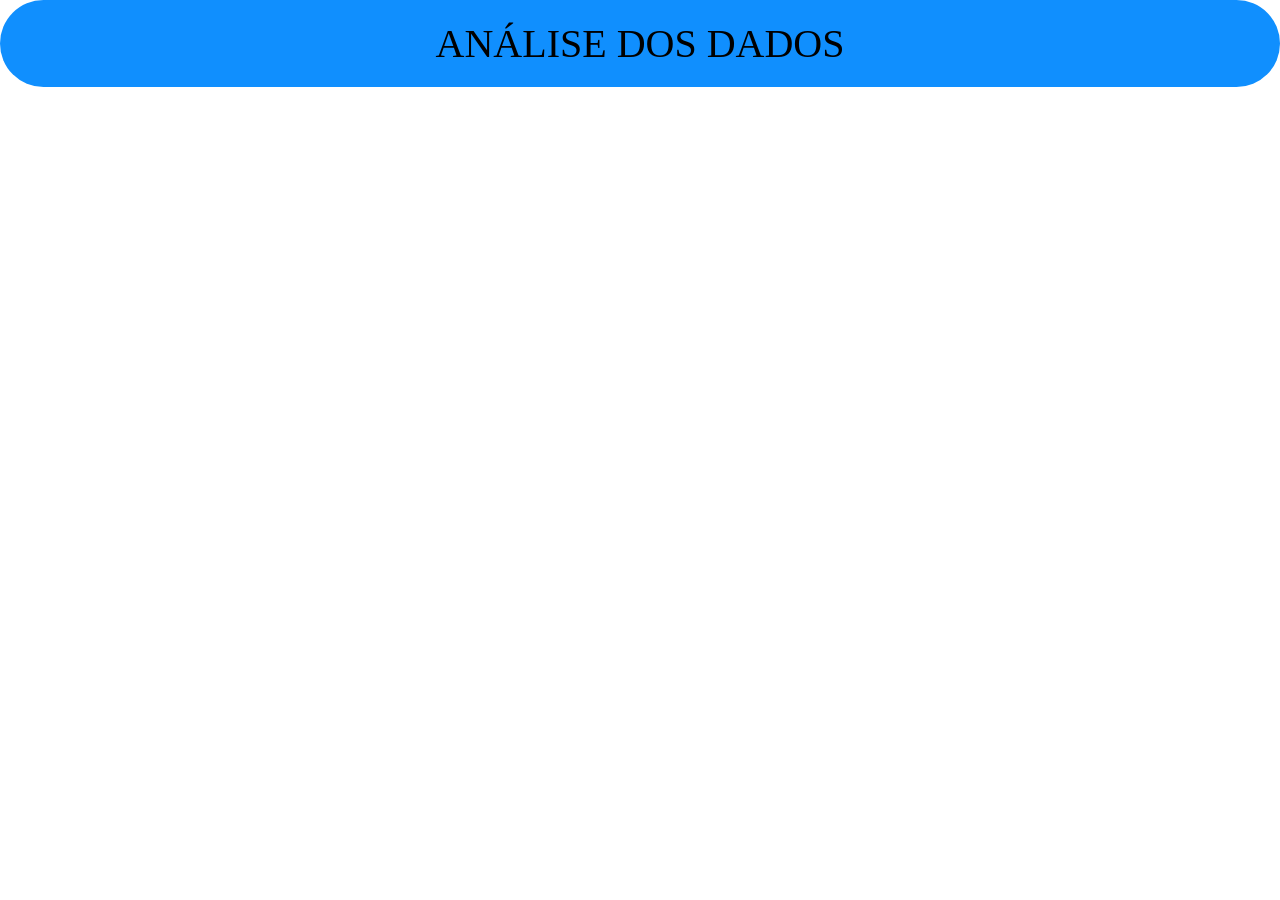
<file: analise.html>
<!DOCTYPE html>
<html lang="pt-br">
<head>
    <meta charset="UTF-8">
    <meta name="viewport" content="width=device-width, initial-scale=1.0">
    <title>ANÁLISE DOS DADOS</title>
    <link rel="stylesheet" href="pag1.css">
</head>

<body>
  
        <div class="cab"> 
        <header> 
        ANÁLISE DOS DADOS
        </header>
        </div> 



</body>

</html>
</file>
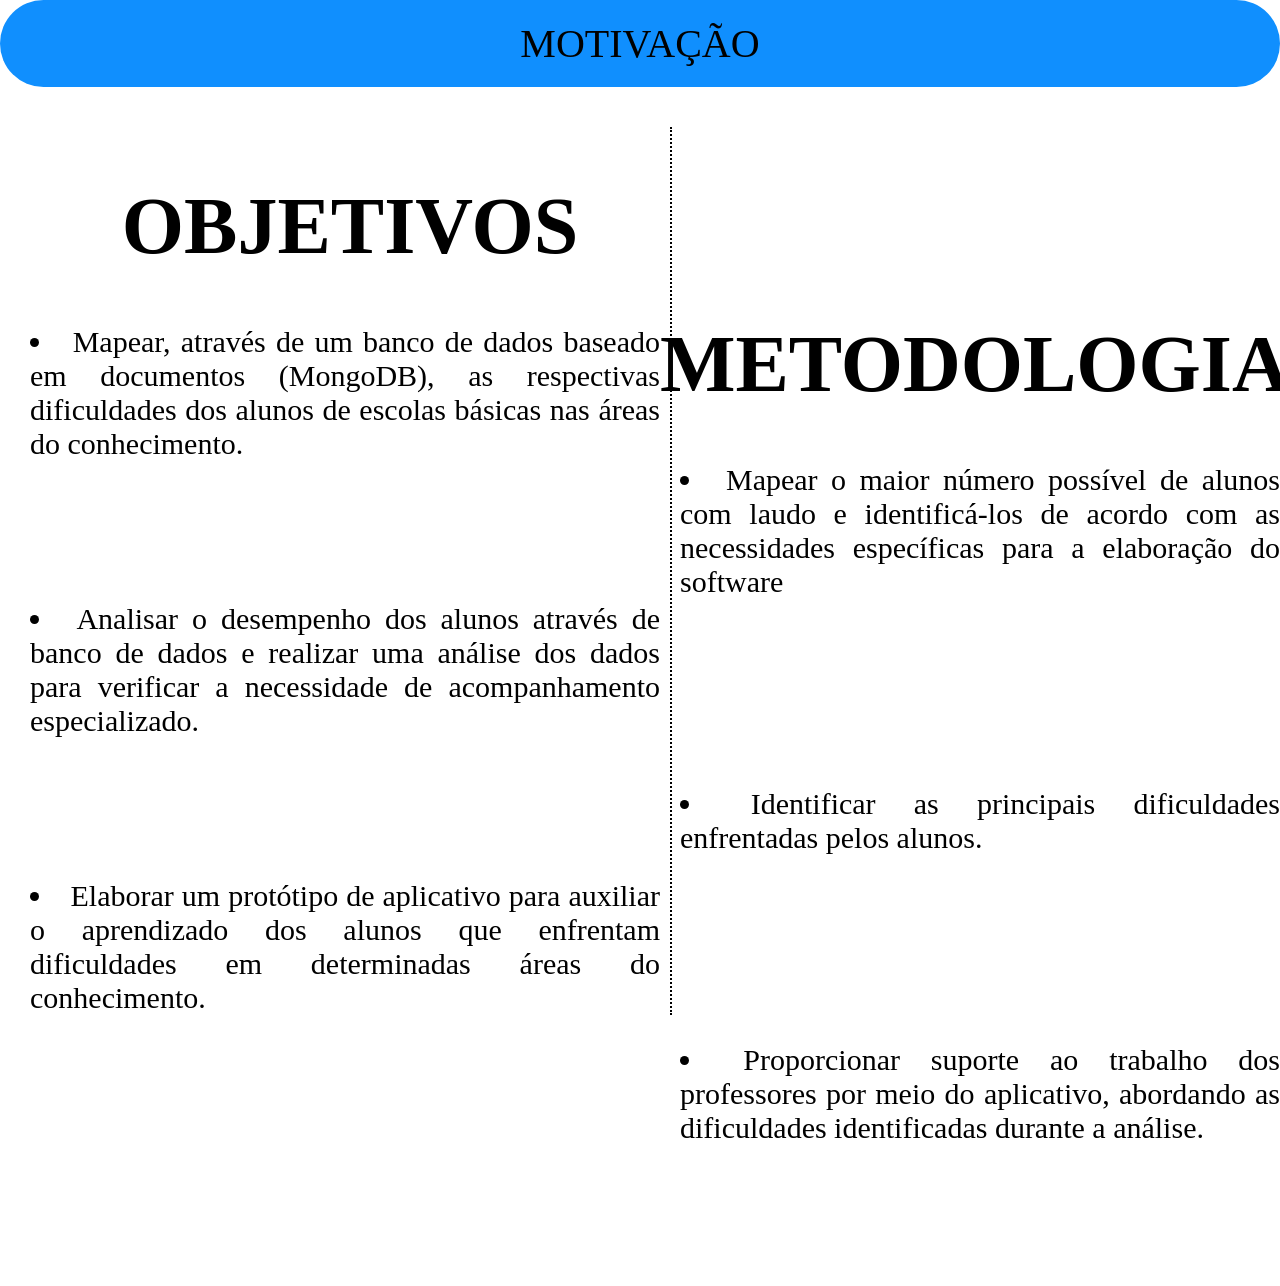
<file: mot.html>
<!DOCTYPE html>
<html lang="pt-br">
<head>
    <meta charset="UTF-8">
    <meta name="viewport" content="width=device-width, initial-scale=1.0">
    <title>MOTIVAÇÃO</title>
    <link rel="stylesheet" href="pag1.css">
</head>

<body>
 
        <div class="cab"> 
        <header> 
        MOTIVAÇÃO
        </header>
        </div>   


    
<div class ='text_mot_esq'> 
    
<h1> OBJETIVOS</h1>

<li>Mapear, através de um banco de dados baseado em documentos (MongoDB), as respectivas dificuldades dos alunos de escolas básicas nas áreas do conhecimento. </li><br><br><br>
<li> Analisar o desempenho dos alunos através de banco de dados e realizar uma análise dos dados para verificar a necessidade de acompanhamento especializado. </li><br><br><br>
<li>Elaborar um protótipo de aplicativo para auxiliar o aprendizado dos alunos que enfrentam dificuldades em determinadas áreas do conhecimento.</li>

</div>

<div class='text_mot_dir'> 

<h1>METODOLOGIA</h1>
 

    <li>Mapear o maior número possível de alunos com laudo e identificá-los de acordo 
        com as necessidades específicas para a elaboração do software </li> <br><br><br> <br>
        <li>Identificar as principais dificuldades enfrentadas pelos alunos. </li> <br><br><br><br>
        <li>Proporcionar suporte ao trabalho dos professores por meio do aplicativo, 
            abordando as dificuldades identificadas durante a análise.</li><br><br><br>

    
</div>



</body>

</html>
</file>
<file: pag1.css>
body {
    margin: 0; /* Remove as margens padrão do body */
}

.container {
    border: 10px solid black; /* Adiciona uma borda responsiva ao redor do conteúdo */
    padding: 2vw; /* Adiciona algum espaço interno para a borda */
}

@media screen and (max-width: 768px) {
    /* Estilo para telas menores que 768px de largura */
    .container {
        border-width: 1vw; /* Reduz a largura da borda para telas menores */
        padding: 1vw; /* Reduz o espaço interno da borda para telas menores */
    }
}

.cab { 

text-align: center;
padding: 20px;
background-color: rgb(16, 143, 254);
border-radius: 50px;
font-size: 40px;
}
 
.uninter{ 


display: flex;
padding: 40px;
margin-top: 20px;
display: flex;
justify-content: center;
}

.apresentacao{


color:black;
text-align: center;

}

@import url('https://fonts.googleapis.com/css?family=Lato:100&display=swap'); 

.but{ 

    
    position: relative;
    left: 50%;
    top: 50%;
    transform: translate(-50%, -50%);
    display: flex;
    justify-content: center;
    align-items: center;

}
.btn {
    width: 180px;
    height: 60px;
    cursor: pointer;
    background: transparent;
    border: 1px solid #91C9FF;
    outline: none;
    transition: 1s ease-in-out;
  }
  .btn:hover {
    transition: 1s ease-in-out;
    background: #4F95DA;
  }
  
  .btn:hover svg {
    stroke-dashoffset: -480;
  }
  
  .btn span {
    color: white;
    font-size: 18px;
    font-weight: 100;
  }

  .text_mot_esq { 
  
    width: 50%; /* Primeira metade ocupa 50% */
    float: left; /* Define a altura da div como 100% da altura da viewport */ 
    margin-left: 30px;
    text-align: center;
    font-size: 40px;
    border-right: dotted black 2px;
    margin-top: 40px;
  }

  .text_mot_esq li { 

   padding-right: 10px;
   text-align:justify;
   font-size: 30px ;
   

  }

  .text_mot_dir { 

  width: calc(50% - 20px); /* A segunda metade ocupa a outra metade restante, subtraindo 1px para evitar problemas de quebra de linha */
  float: right; /* Flutua para a esquerda para ficar ao lado da primeira div */
   text-align: center;
   margin-top: -750px;
   font-size: 40px;
  ;

  }

  .text_mot_dir h2 { 

font-size: 30px;
padding-left: 20px;
text-align: justify;

  }
  .text_mot_dir li { 

    font-size: 30px;
    padding-left: 20px;
    text-align:justify ;
    
      }

/* caixa de pesquisa exemplo */
      .question-box {
        width: 300px;
        margin: 0 auto;
        padding: 30px;
        border: 1px solid #ccc;
        border-radius: 5px;
        box-shadow: 0 2px 5px rgba(0, 0, 0, 0.1);
        border: solid black;
    }
    .question-box textarea {
        width: 100%;
        height: 100px;
        resize: none;
    }
    .question-box button {
        display: block;
        margin-top: 10px;
        padding: 8px 16px;
        background-color: #007bff;
        color: #fff;
        border: none;
        border-radius: 3px;
        cursor: pointer;
    }
    .question-box button:hover {
        background-color: #0056b3;
    }

    .question-box  h2 { 

      text-align: justify;


    }

    .centro { 


    
    margin-top: 180px;


    }

    /* com duas opções */

      .question-box2 {
            width: 300px;
            margin: 0 auto;
            padding: 20px;
            border: 1px solid #ccc;
            border-radius: 5px;
            box-shadow: 0 2px 5px rgba(0, 0, 0, 0.1);
            text-align: center;
            border: solid black;
            font-size: medium;
        }
        .question {
            margin-bottom: 20px;
        }
        .options {
            display: flex;
            justify-content: space-around;
        }
        .options button {
            padding: 8px 16px;
            background-color: #007bff;
            color: #fff;
            border: none;
            border-radius: 3px;
            cursor: pointer;
        }
        .options button:hover {
            background-color: #0056b3;
        }


        .final { 

        text-align: center;
        font-size: medium;
        padding-left: 15px;


        }

        .pergunta6 { 

         font-size: medium;



        }
</file>
